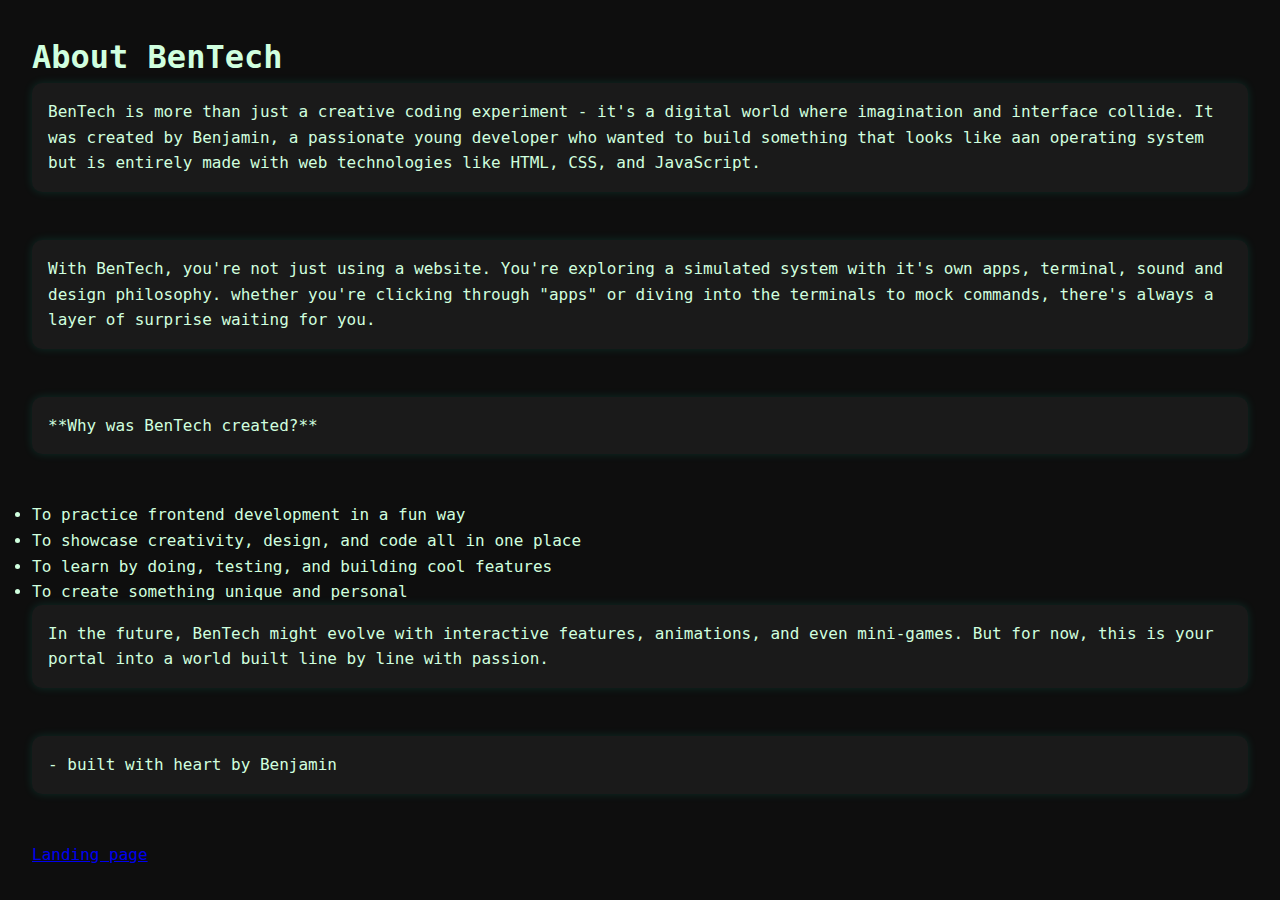
<file: BenTech/about.html>
<!DOCTYPE html>
<html lang="en">
<head>
    <meta charset="UTF-8">
    <meta name="viewport" content="width=device-width, initial-scale=1.0">
    <title>About - BenTech</title>
    <link rel="stylesheet" href="about.css">
</head>
<body>
    <h1>About BenTech</h1>

    <p>BenTech is more than just a creative coding experiment - it's a digital world where imagination and interface collide. It was created by Benjamin, a passionate young developer who wanted to build something that looks like aan operating system but is entirely made with web technologies like HTML, CSS, and JavaScript.</p>

    <p>With BenTech, you're not just using a website. You're exploring a simulated system with it's own apps, terminal, sound and design philosophy. whether you're clicking through "apps" or diving into the terminals to mock commands, there's always a layer of surprise waiting for you.</p>

    <p>**Why was BenTech created?**</p>
    <ul>
        <li>To practice frontend development in a fun way</li>
        <li>To showcase creativity, design, and code all in one place</li>
        <li>To learn by doing, testing, and building cool features</li>
        <li>To create something unique and personal</li>
    </ul>
    <p>In the future, BenTech might evolve with interactive features, animations, and even mini-games. 
        But for now, this is your portal into a world built line by line with passion.
    </p>

    <footer>
        <p>- built with heart by Benjamin</p>
        <a href="index.html"> Landing page</a>
    </footer>
</body>
</html>
</file>
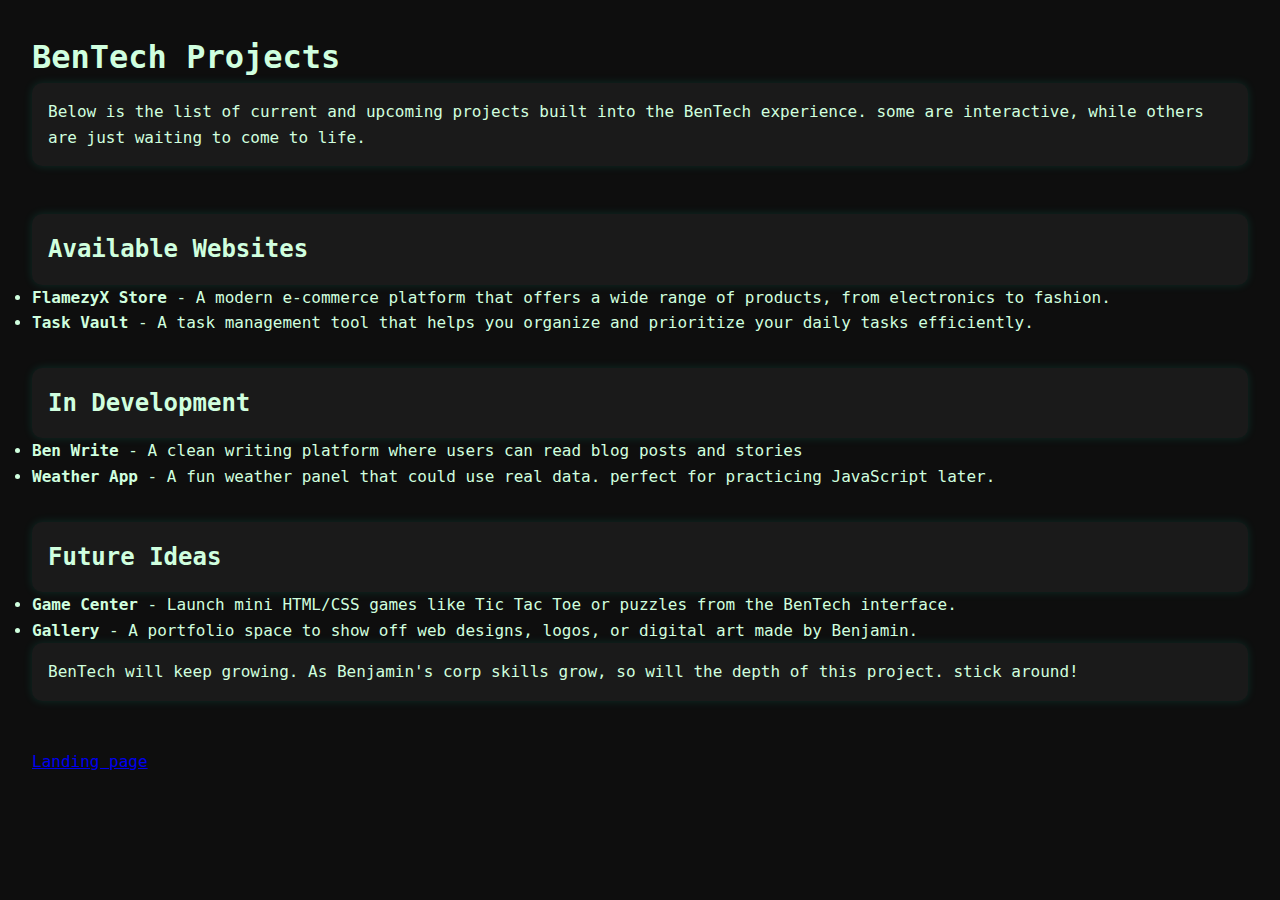
<file: BenTech/projects.html>
<!DOCTYPE html>
<html lang="en">

<head>
    <meta charset="UTF-8">
    <meta name="viewport" content="width=device-width, initial-scale=1.0">
    <title>Projects - BenOs</title>
    <link rel="stylesheet" href="projects.css">
</head>
<body>
    <h1>BenTech Projects</h1>
    <p>Below is the list of current and upcoming projects built into the BenTech experience. some are interactive,
        while others are just waiting to come to life.</p>
    <div class="app-list">
        <h2>Available Websites</h2>
        <ul>
            <li><strong>FlamezyX Store</strong> - A modern e-commerce platform that offers a wide range of products, from electronics to fashion.</li>
            <li><strong>Task Vault</strong> - A task management tool that helps you organize and prioritize your daily tasks efficiently.</li>
            </li>
        </ul>
        <h2>In Development</h2>
        <ul>
            <li><strong>Ben Write</strong> - A clean writing platform where users can read blog posts and stories  </li>
            
            <li><strong>Weather App</strong> - A fun weather panel that could use real data. perfect for
                practicing JavaScript later.</li>
        </ul>
        <h2>Future Ideas</h2>
        <ul>
            <li><strong>Game Center</strong> - Launch mini HTML/CSS games like Tic Tac Toe or puzzles from the BenTech
                interface.</li>
            <li><strong>Gallery</strong> - A portfolio space to show off web designs, logos, or digital art made by
                Benjamin.</li>
        </ul>
    </div>
    <p>BenTech will keep growing. As Benjamin's corp skills grow, so will the depth of this project. stick around!</p>

    <footer>
        <a href="index.html"> Landing page</a>
    </footer>
</body>

</html>
</file>
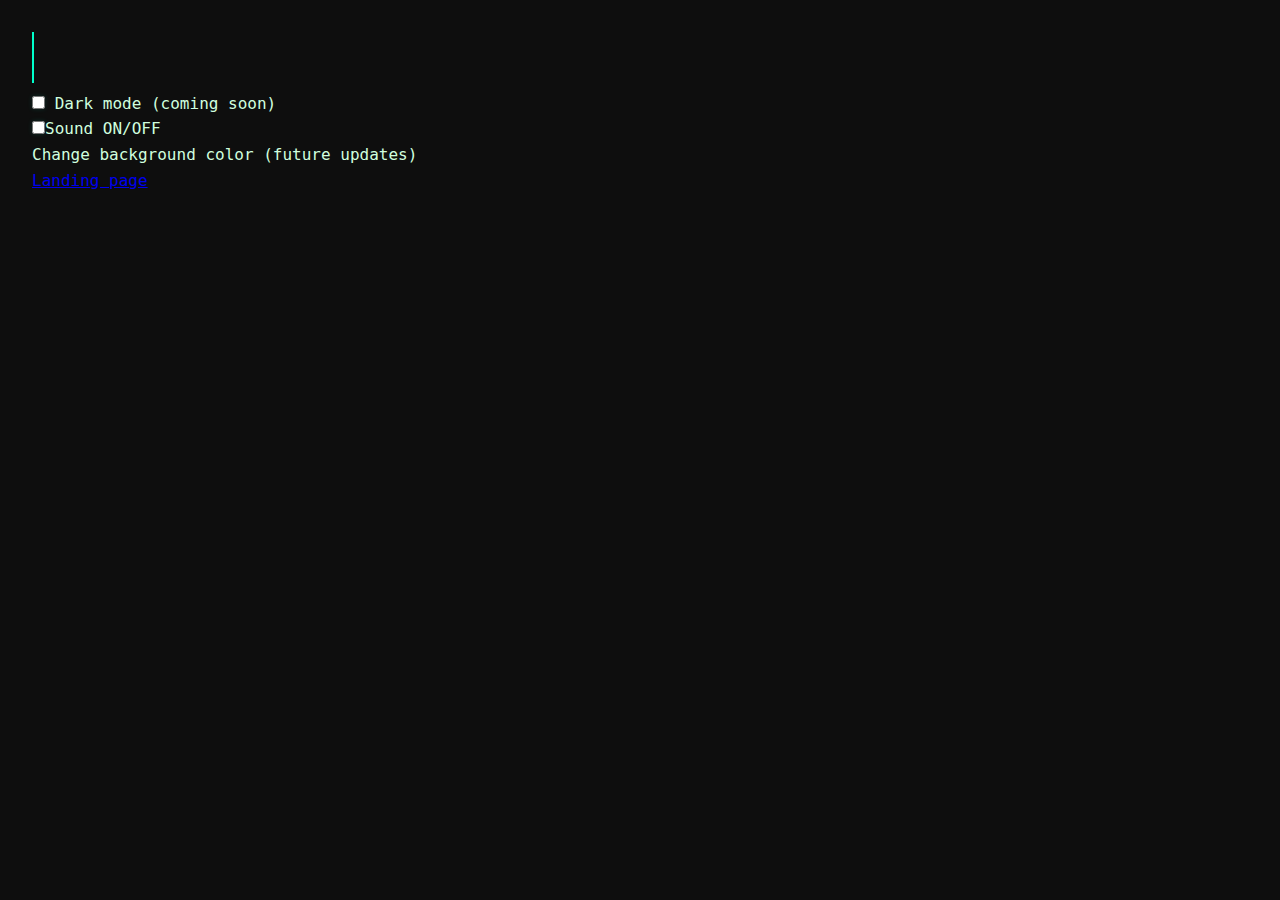
<file: BenTech/settings.html>
<!DOCTYPE html>
<html lang="en">

<head>
    <meta charset="UTF-8">
    <meta name="viewport" content="width=device-width, initial-scale=1.0">
    <title>Settings - BenTech</title>
    <link rel="stylesheet" href="settings.css">
</head>

<body>
    <h1 span class="boot-title">Settings</h1>
    <label><br>
        <input type="checkbox"> Dark mode (coming soon)
    </label><br>
    <label>
        <input type="checkbox">Sound ON/OFF
    </label><br>
    <Label>
        Change background color (future updates)
    </Label>
    <footer>
        <a href="index.html"> Landing page</a>
    </footer>
</body>

</html>
</file>
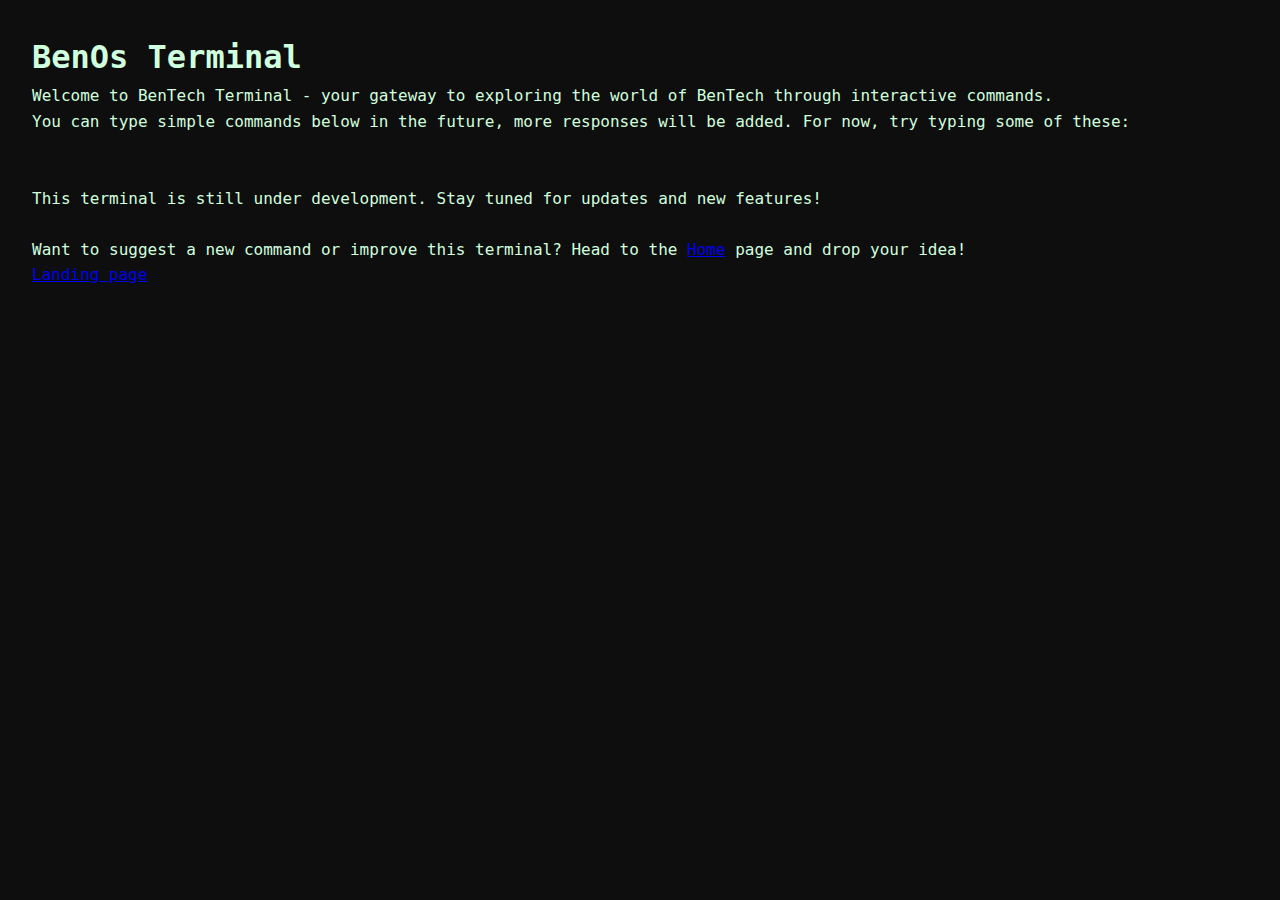
<file: BenTech/terminal.html>
<!DOCTYPE html>
<html lang="en">

<head>
    <meta charset="UTF-8">
    <meta name="viewport" content="width=device-width, initial-scale=1.0">
    <title>Terminal - BenOs</title>
    <link rel="stylesheet" href="terminal.css">
</head>

<body>
    <h1 span class="boot-title">BenOs Terminal</h1>

    <p>Welcome to BenTech Terminal - your gateway to exploring the world of BenTech through interactive commands.</p>

    <p>You can type simple commands below in the future, more responses will be added. For now, try typing some of
        these:</p><br><br>

    <p>This terminal is still under development. Stay tuned for updates and new features!</p><br>


    <p>Want to suggest a new command or improve this terminal? Head to the <a href="landing1.html">Home</a> page and drop
        your idea!</p>

    <footer>
        <a href="index.html"> Landing page</a>
    </footer>

</body>

</html>
</file>
<file: BenTech/settings.css>
* {
    margin: 0;
    padding: 0;
    box-sizing: border-box;
}

body {
    font-family: 'fira code', monospace;
    background-color: #0e0e0e;
    color: #d0ffdf;
    line-height: 1.6;
    padding: 2rem;
}

header {
    display: flex;
    justify-content: space-between;
    align-items: center;
    border-bottom: 2px solid #1a1a1a;
    padding-bottom: 1rem;
    margin-bottom: 2rem;
}

header h1 {
    font-size: 2rem;
}

.boot-title {
    display: inline-block;
    overflow: hidden;
    white-space: nowrap;
    border-right: 2px solid #00ffcc;
    width: 0;
    color: #00ffcc;
    text-shadow: 0 0 5px #00ffcc;
    animation: typing 2s steps(200, end) forwards, blink 0.75s step-end infinite;
}

p {
    margin-bottom: 3rem;
    padding: 1rem;
    background: #1a1a1a;
    border-radius: 10px;
    box-shadow: 0 0 10px #00ffcc20
}

a:hover {
    color: rgb(111, 0, 255);
}

h2 {
    padding: 1rem;
    margin-top: 2rem;
    border-radius: 10px;
    box-shadow: 0 0 10px #00ffcc20;
    background: #1a1a1a;
}

input {
    background: #00ffcc;
    border-radius: 5px;
    box-shadow: 0 0 5px #00ffcc20;
}

@keyframes typing {
    from {
        width: 0
    }

    to {
        width: 24%
    }
}

@keyframes blink {
    50% {
        border-color: transparent
    }
}

/* 📱 Mobile Responsiveness */
@media (max-width: 600px) {
    body {
        padding: 1rem;
        font-size: 0.95rem;
    }

    header {
        flex-direction: column;
        align-items: flex-start;
        gap: 0.5rem;
    }

    header h1 {
        font-size: 1.5rem;
    }

    .boot-title {
        font-size: 1rem;
        animation: typing 2s steps(100, end) forwards, blink 0.75s step-end infinite;
    }

    h2 {
        font-size: 1.2rem;
    }

    p {
        font-size: 0.95rem;
    }

    input {
        width: 100%;
        padding: 0.75rem;
        font-size: 1rem;
    }

    a {
        word-break: break-word;
    }
}
</file>
<file: BenTech/terminal.css>
* {
    margin: 0;
    padding: 0;
    box-sizing: border-box;
}

body {
    font-family: 'fira code', monospace;
    background-color: #0e0e0e;
    color: #d0ffdf;
    line-height: 1.6;
    padding: 2rem;
}


header {
    display: flex;
    justify-content: space-between;
    align-items: center;
    border-bottom: 2px solid #1a1a1a;
    padding-bottom: 1rem;
    margin-bottom: 2rem;
}

header h1 {
    font-size: 2rem;
}

@media (max-width: 600px) {
    body {
        padding: 1rem;
        font-size: 0.95rem;
    }

    header {
        flex-direction: column;
        align-items: flex-start;
        gap: 0.5rem;
    }

    header h1 {
        font-size: 1.5rem;
        text-align: left;
    }
}
</file>
<file: BenTech/about.css>
/* General reset */
* {
    margin: 0;
    padding: 0;
    box-sizing: border-box;
}

body {
    font-family: 'fira code', monospace;
    background-color: #0e0e0e;
    color: #d0ffdf;
    line-height: 1.6;
    padding: 2rem;
}

/* Header */
header {
    display: flex;
    justify-content: space-between;
    align-items: center;
    border-bottom: 2px solid #1a1a1a;
    padding-bottom: 1rem;
    margin-bottom: 2rem;
}

header h1 {
    font-size: 2rem;
}



p {
    margin-bottom: 3rem;
    padding: 1rem;
    background: #1a1a1a;
    border-radius: 10px;
    box-shadow: 0 0 10px #00ffcc20
}

a:hover {
    color: #00ff;
}
</file>
<file: BenTech/projects.css>
/* General reset */
* {
    margin: 0;
    padding: 0;
    box-sizing: border-box;
}

body {
    font-family: 'fira code', monospace;
    background-color: #0e0e0e;
    color: #d0ffdf;
    line-height: 1.6;
    padding: 2rem;
}

/* Header */
header {
    display: flex;
    justify-content: space-between;
    align-items: center;
    border-bottom: 2px solid #1a1a1a;
    padding-bottom: 1rem;
    margin-bottom: 2rem;
}

header h1 {
    font-size: 2rem;
}

.boot-title {
    display: inline-block;
    overflow: hidden;
    white-space: nowrap;
    border-right: 2px solid #00ffcc;
    width: 0;
    color: #00ffcc;
    text-shadow: 0 0 5px #00ffcc;
    animation: typing 4s steps(200, end) forwards, blink 0.75s step-end infinite;
}

p {
    margin-bottom: 3rem;
    padding: 1rem;
    background: #1a1a1a;
    border-radius: 10px;
    box-shadow: 0 0 10px #00ffcc20
}

a:hover {
    color: #00ff;
}

h2 {
    padding: 1rem;
    margin-top: 2rem;
    border-radius: 10px;
    box-shadow: 0 0 10px #00ffcc20;
    background: #1a1a1a;
}

@keyframes typing {
    from {
        width: 0
    }

    to {
        width: 25%
    }
}

@keyframes blink {
    50% {
        border-color: transparent
    }
}


@media (max-width: 600px) {
    body {
        padding: 1rem;
        font-size: 14px;
    }

    header {
        flex-direction: column;
        align-items: flex-start;
        gap: 1rem;
    }

    header h1 {
        font-size: 1.5rem;
    }

    .boot-title {
        font-size: 1.2rem;
        width: 100%;
        /* Allow typing animation to stretch full width */
        border-right: 1px solid #00ffcc;
    }

    h2 {
        font-size: 1.2rem;
        padding: 0.75rem;
    }

    p {
        font-size: 14px;
        padding: 0.75rem;
    }

    a {
        font-size: 14px;
    }
}
</file>
